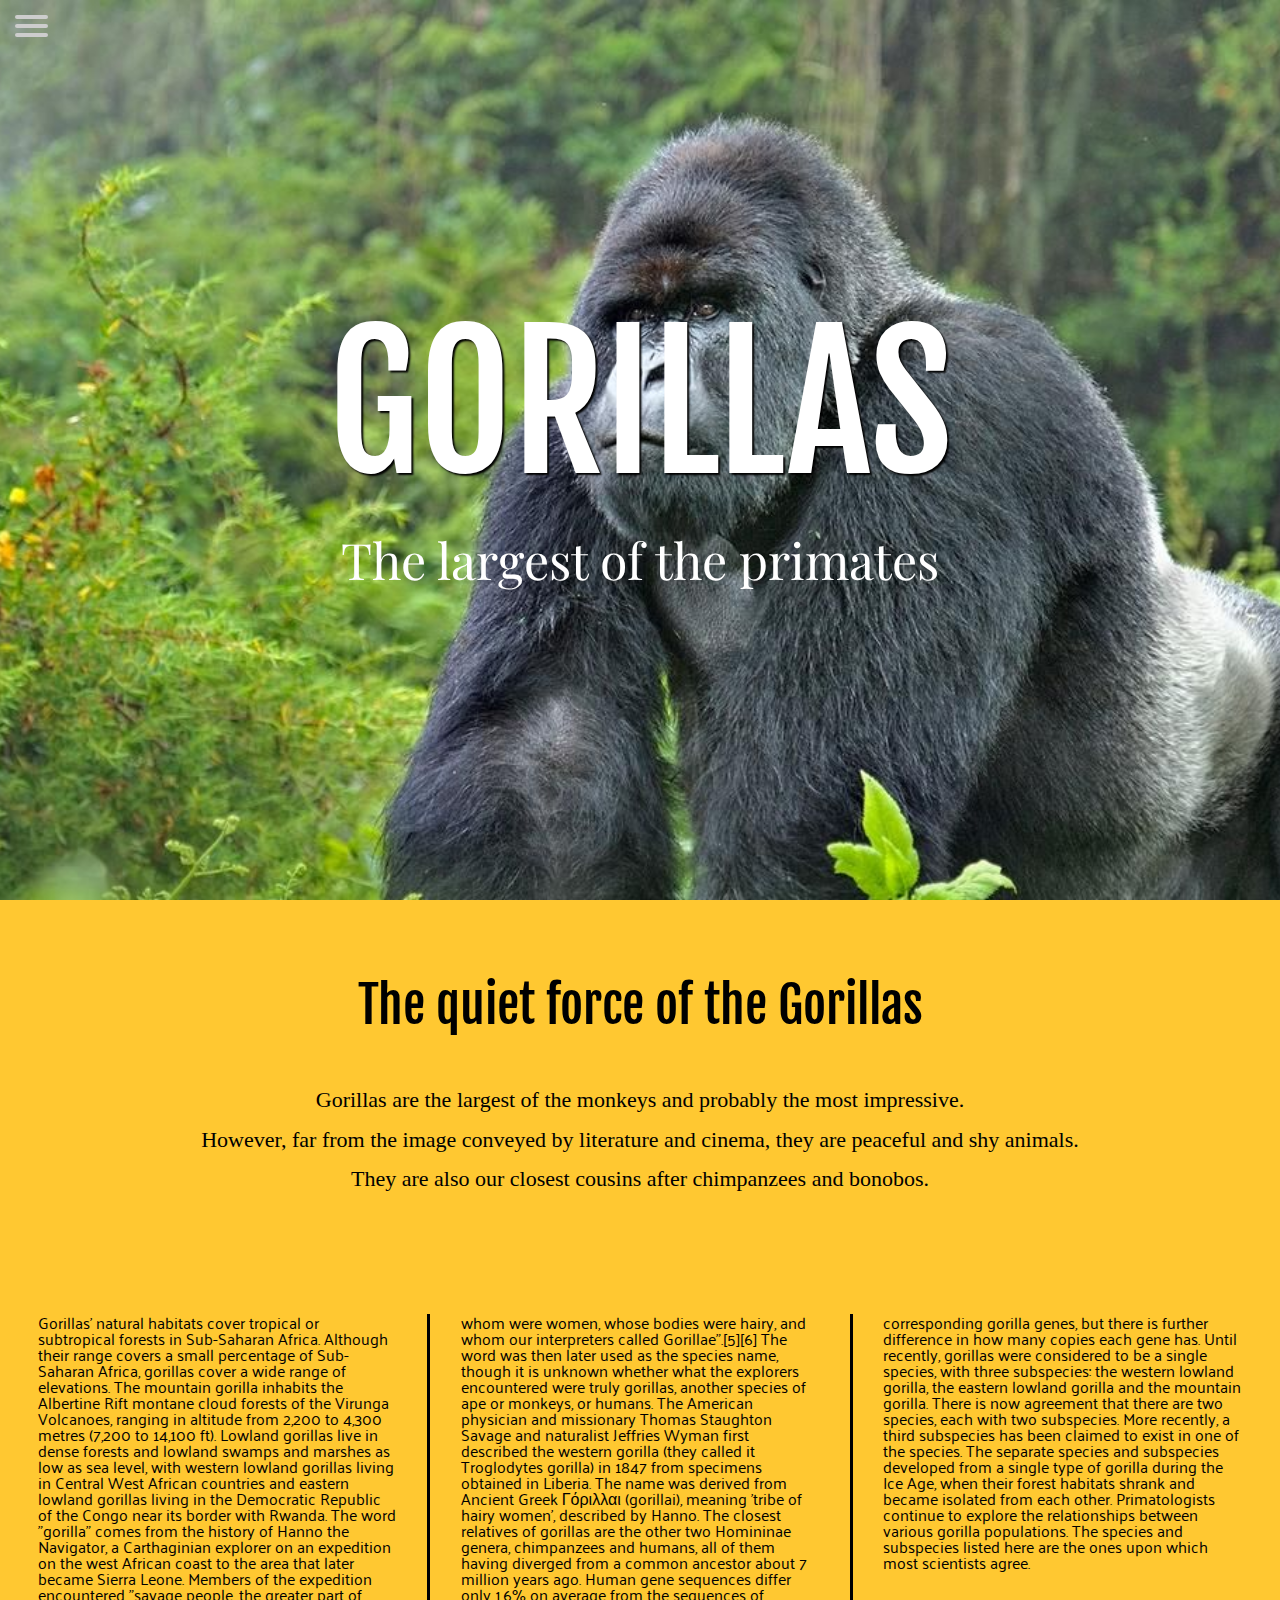
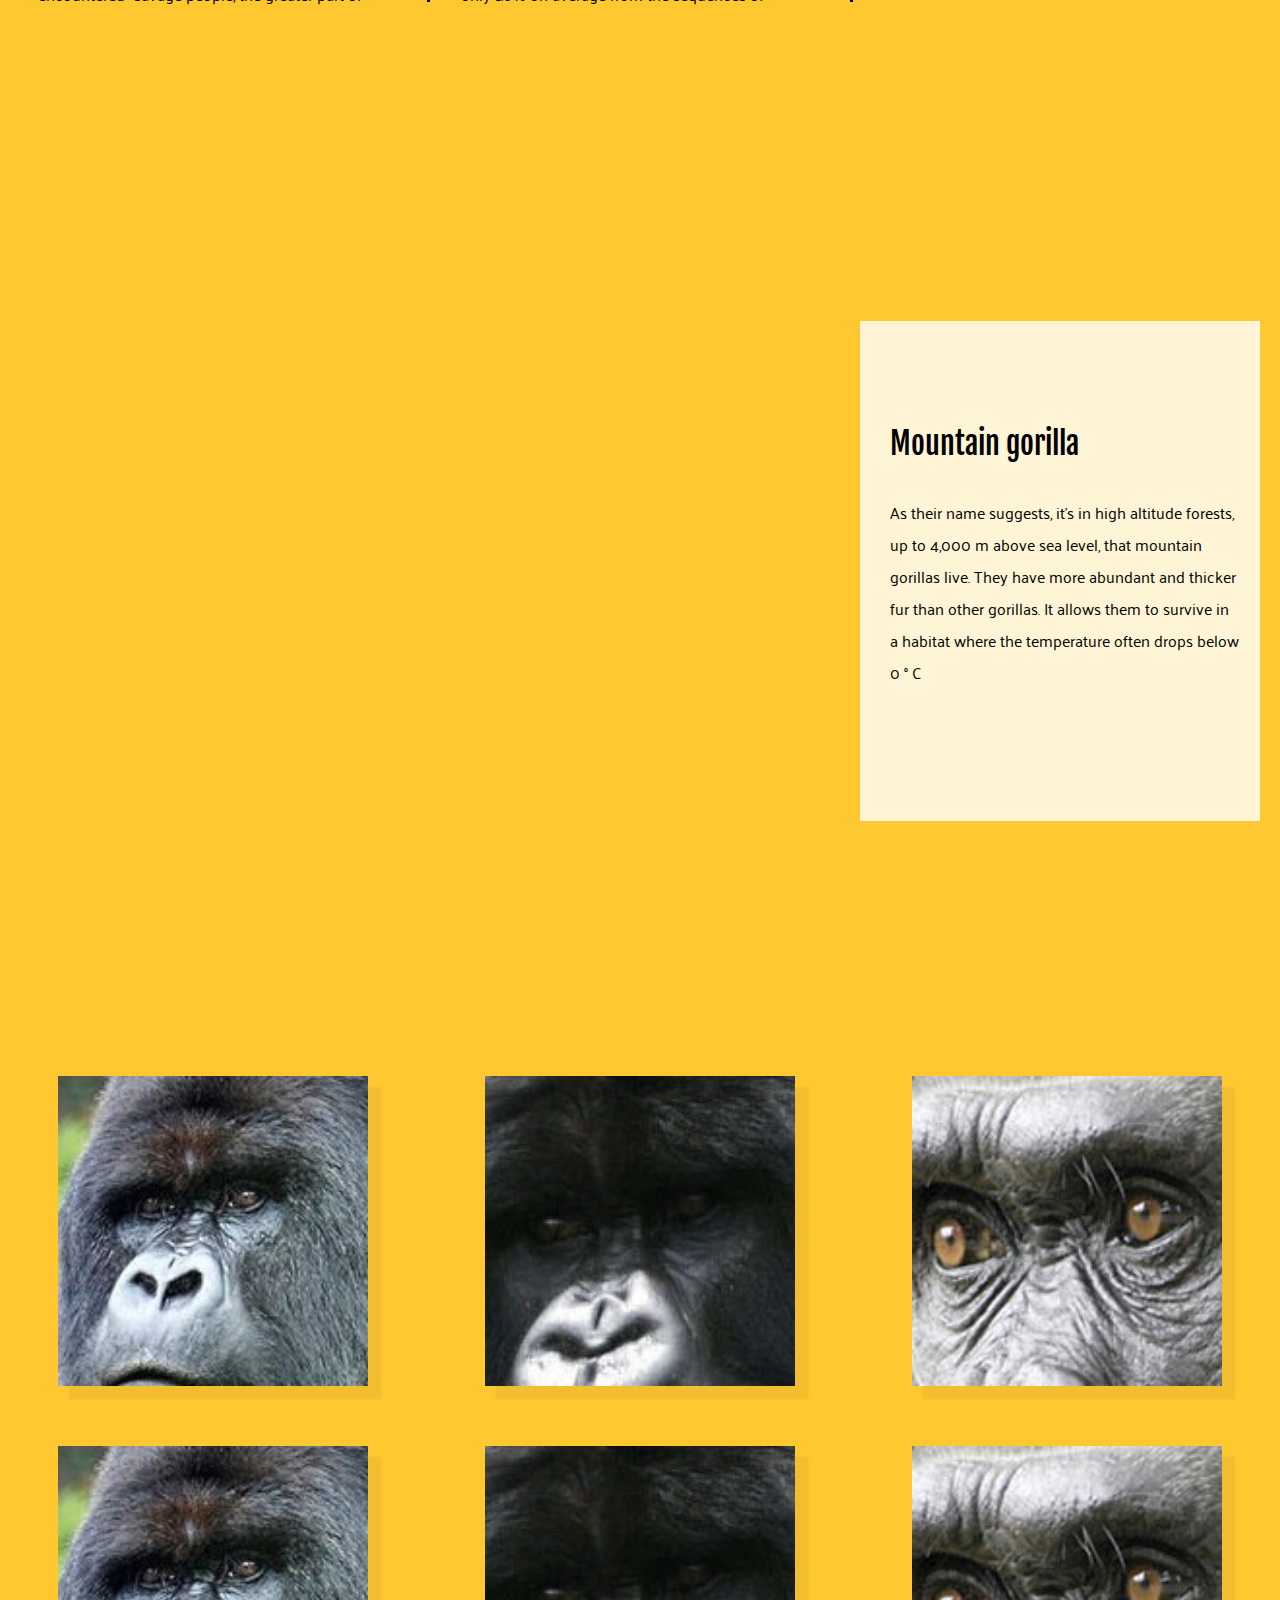
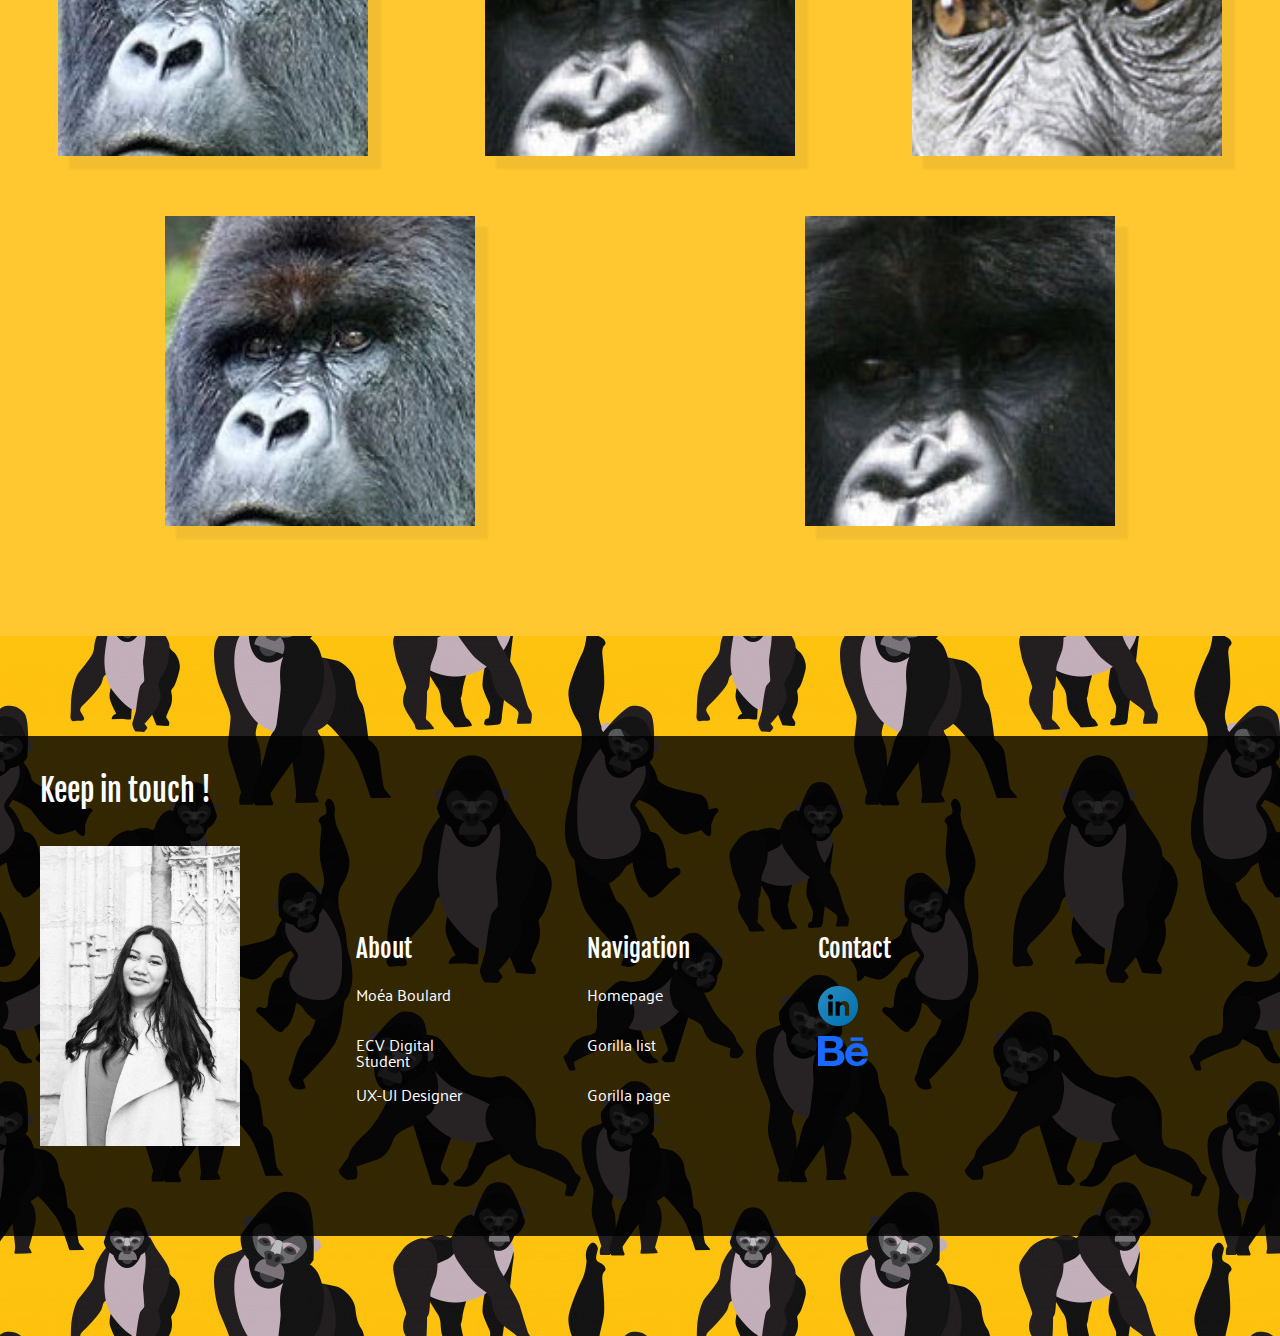
<file: index.html>
<!DOCTYPE html>
<html lang=fr dir="ltr">
<head>
  <meta charset="utf-8">
  <link rel="stylesheet" href="css/styles.css">
  <link href="https://fonts.googleapis.com/css?family=Fjalla+One&display=swap" rel="stylesheet">
  <link href="https://fonts.googleapis.com/css?family=Playfair+Display&display=swap" rel="stylesheet">
  <link href="https://fonts.googleapis.com/css?family=Roboto:900" rel="stylesheet">
  <title>HOMEPAGE</title>
</head>
<body>
  <header>
    <a href="#main-menu" class="menu-toggle">
      <div class="burger-breads">
        <span></span>
        <span></span>
        <span></span>
      </div>
    </a>
    <nav id="moove" role="navigation">
      <div id="menuToggle">
        <input type="checkbox" />
        <span></span>
        <span></span> 
        <span></span>
        <ul id="menu">
          <li><a href="index.html">Home</a></li>
          <li><a href="list.html">Gorilla list</a></li>
          <li><a href="gorilla.html">Gorilla Page</a></li>
        </ul>
      </div>
    </nav>
    <a href="#main-menu-toggle" class="backdrop" hidden></a>
  </header>
  <div class="hero">
    <div class="contain">
      <h2 class="para-title">GORILLAS</h2>
      <p class="para">The largest of the primates</p>
    </div>
  </div>
  <div class="firstext">
    <p class="ft">The quiet force of the Gorillas</p>
    <p class="ftt">Gorillas are the largest of the monkeys and probably the most impressive.
      <br>However, far from the image conveyed by literature and cinema, they are peaceful and shy animals.
      <br>They are also our closest cousins ​​after chimpanzees and bonobos.</p>
    </div>
    <div class="textlist">
      <p class="pg"> Gorillas' natural habitats cover tropical or subtropical forests in Sub-Saharan Africa. Although their range covers a small percentage of Sub-Saharan Africa, gorillas cover a wide range of elevations. The mountain gorilla inhabits the Albertine Rift montane cloud forests of the Virunga Volcanoes, ranging in altitude from 2,200 to 4,300 metres (7,200 to 14,100 ft). Lowland gorillas live in dense forests and lowland swamps and marshes as low as sea level, with western lowland gorillas living in Central West African countries and eastern lowland gorillas living in the Democratic Republic of the Congo near its border with Rwanda.

        The word "gorilla" comes from the history of Hanno the Navigator, a Carthaginian explorer on an expedition on the west African coast to the area that later became Sierra Leone. Members of the expedition encountered "savage people, the greater part of whom were women, whose bodies were hairy, and whom our interpreters called Gorillae".[5][6] The word was then later used as the species name, though it is unknown whether what the explorers encountered were truly gorillas, another species of ape or monkeys, or humans. The American physician and missionary Thomas Staughton Savage and naturalist Jeffries Wyman first described the western gorilla (they called it Troglodytes gorilla) in 1847 from specimens obtained in Liberia. The name was derived from Ancient Greek Γόριλλαι (gorillai), meaning 'tribe of hairy women', described by Hanno.

        The closest relatives of gorillas are the other two Homininae genera, chimpanzees and humans, all of them having diverged from a common ancestor about 7 million years ago. Human gene sequences differ only 1.6% on average from the sequences of corresponding gorilla genes, but there is further difference in how many copies each gene has. Until recently, gorillas were considered to be a single species, with three subspecies: the western lowland gorilla, the eastern lowland gorilla and the mountain gorilla. There is now agreement that there are two species, each with two subspecies. More recently, a third subspecies has been claimed to exist in one of the species. The separate species and subspecies developed from a single type of gorilla during the Ice Age, when their forest habitats shrank and became isolated from each other.
        Primatologists continue to explore the relationships between various gorilla populations. The species and subspecies listed here are the ones upon which most scientists agree.
      </p>
    </div>
    <div class="container">
      <div class="textcontainer">
        <h3 class="titlecontainer">Mountain gorilla</h3>
        <p class="paracontainer">
          As their name suggests, it’s in high altitude forests,
          up to 4,000 m above sea level,
          that mountain gorillas live.
          They have more abundant and thicker fur
          than other gorillas. It allows them to survive
          in a habitat where the temperature often drops
          below 0 ° C</p>
        </div>
      </div>
      <div class="listblock">
        <div class="block1"></div>
        <div class="block2"></div>
        <div class="block3"></div>
        <div class="block1"></div>
        <div class="block2"></div>
        <div class="block3"></div>
        <div class="block1"></div>
        <div class="block2"></div>
      </div>
    </body>
    <footer>
      <div class="container-footer">
        <p class="para-footer">Keep in touch !</p>
        <img src="images/lg/moea.jpg" alt="photo d'identité" class="profile-pic">
        <p class="para-nav1">About</p>
        <p class="para-1">Moéa Boulard</p>
        <p class="identity">ECV Digital Student</p>
        <p class="identity2">UX-UI Designer</p>
        <p class="para-nav">Navigation</p>
        <p class="para-2"><a class="button-footer" href="index.html">Homepage</a></p>
        <p class="para-3"><a class="button-footer" href="list.html">Gorilla list</a></p>
        <p class="para-4"><a class="button-footer" href="gorilla.html">Gorilla page</a></p>
        <p class="para-nav2">Contact</p>
        <a class="icon-linkedin" href="https://www.linkedin.com/in/moeaboulard/"><img src="images/lg/in.png" alt="linkedin" class="linkedin"></a>
        <a class="icon-behance" href="https://www.behance.net/moaboulard"><img src="images/lg/behance.png" alt="behance" class="behance"></a>
      </div>
    </footer>
    </html>
</file>
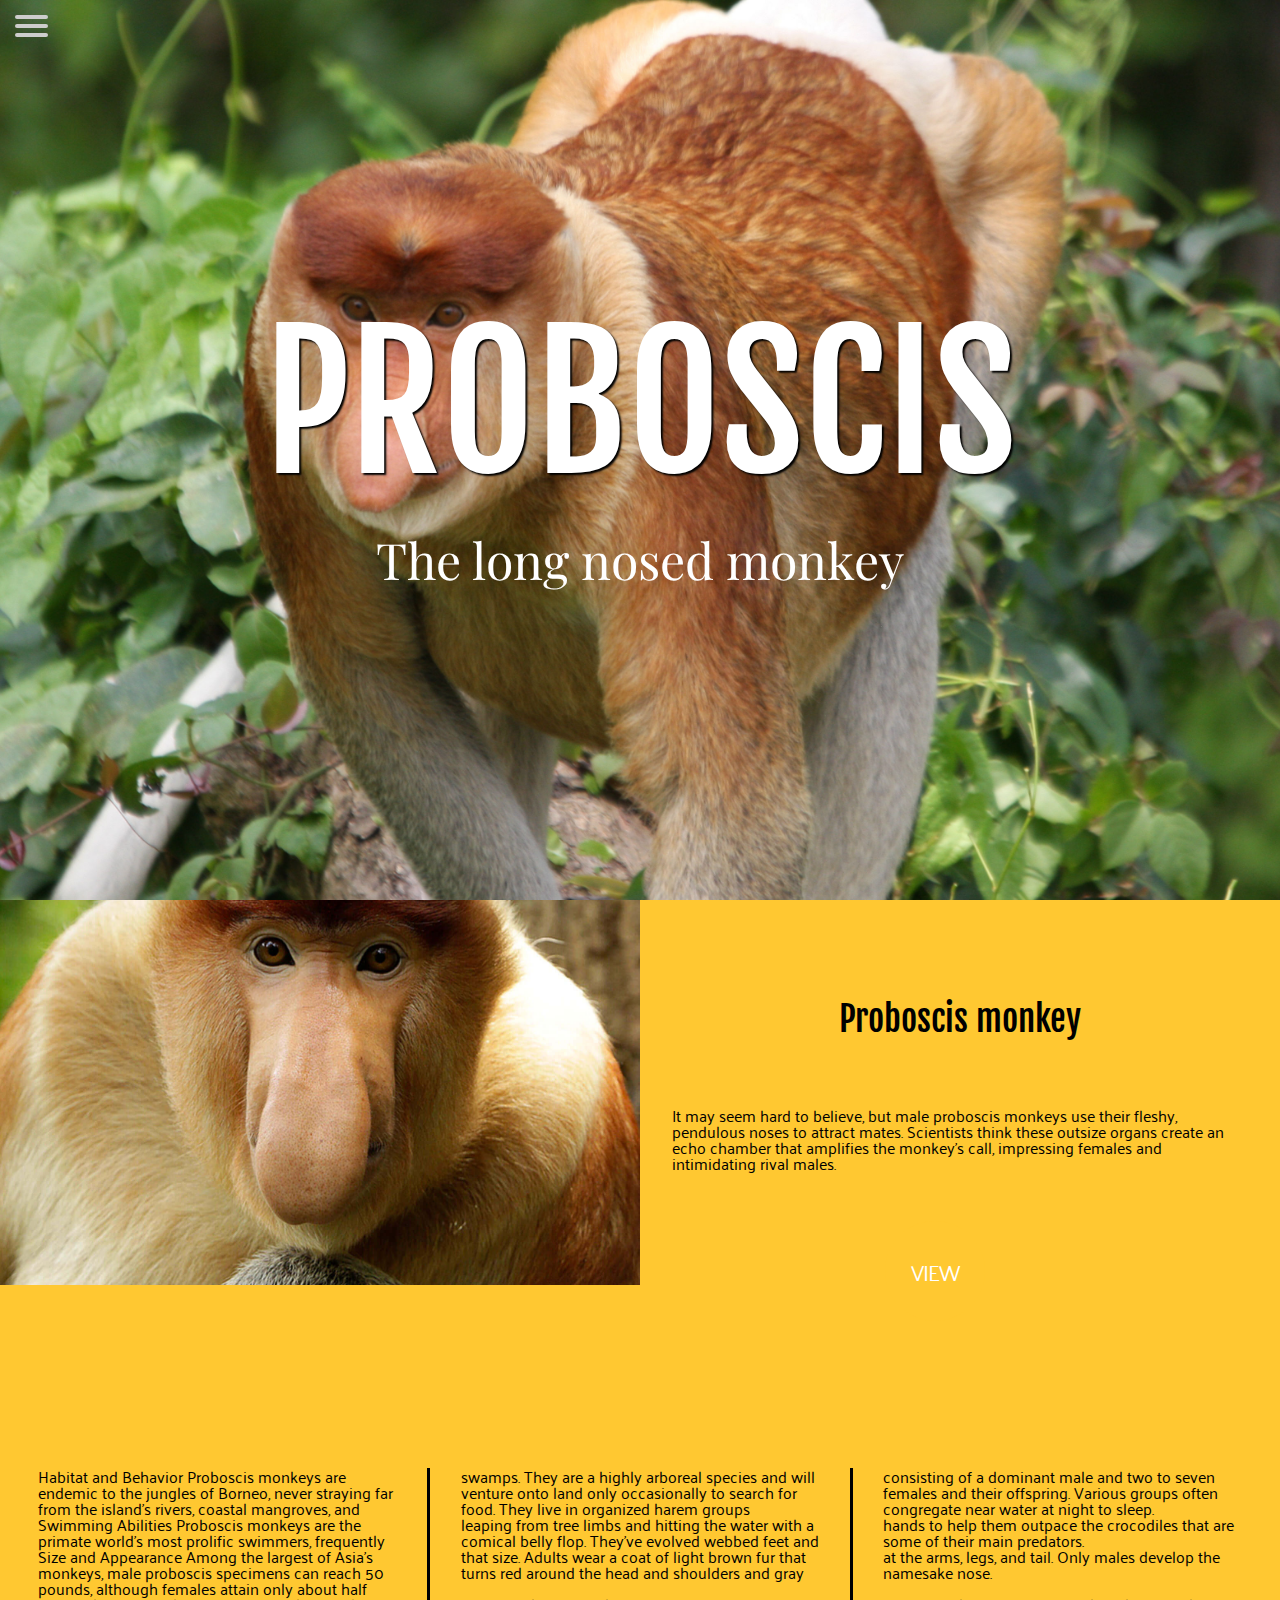
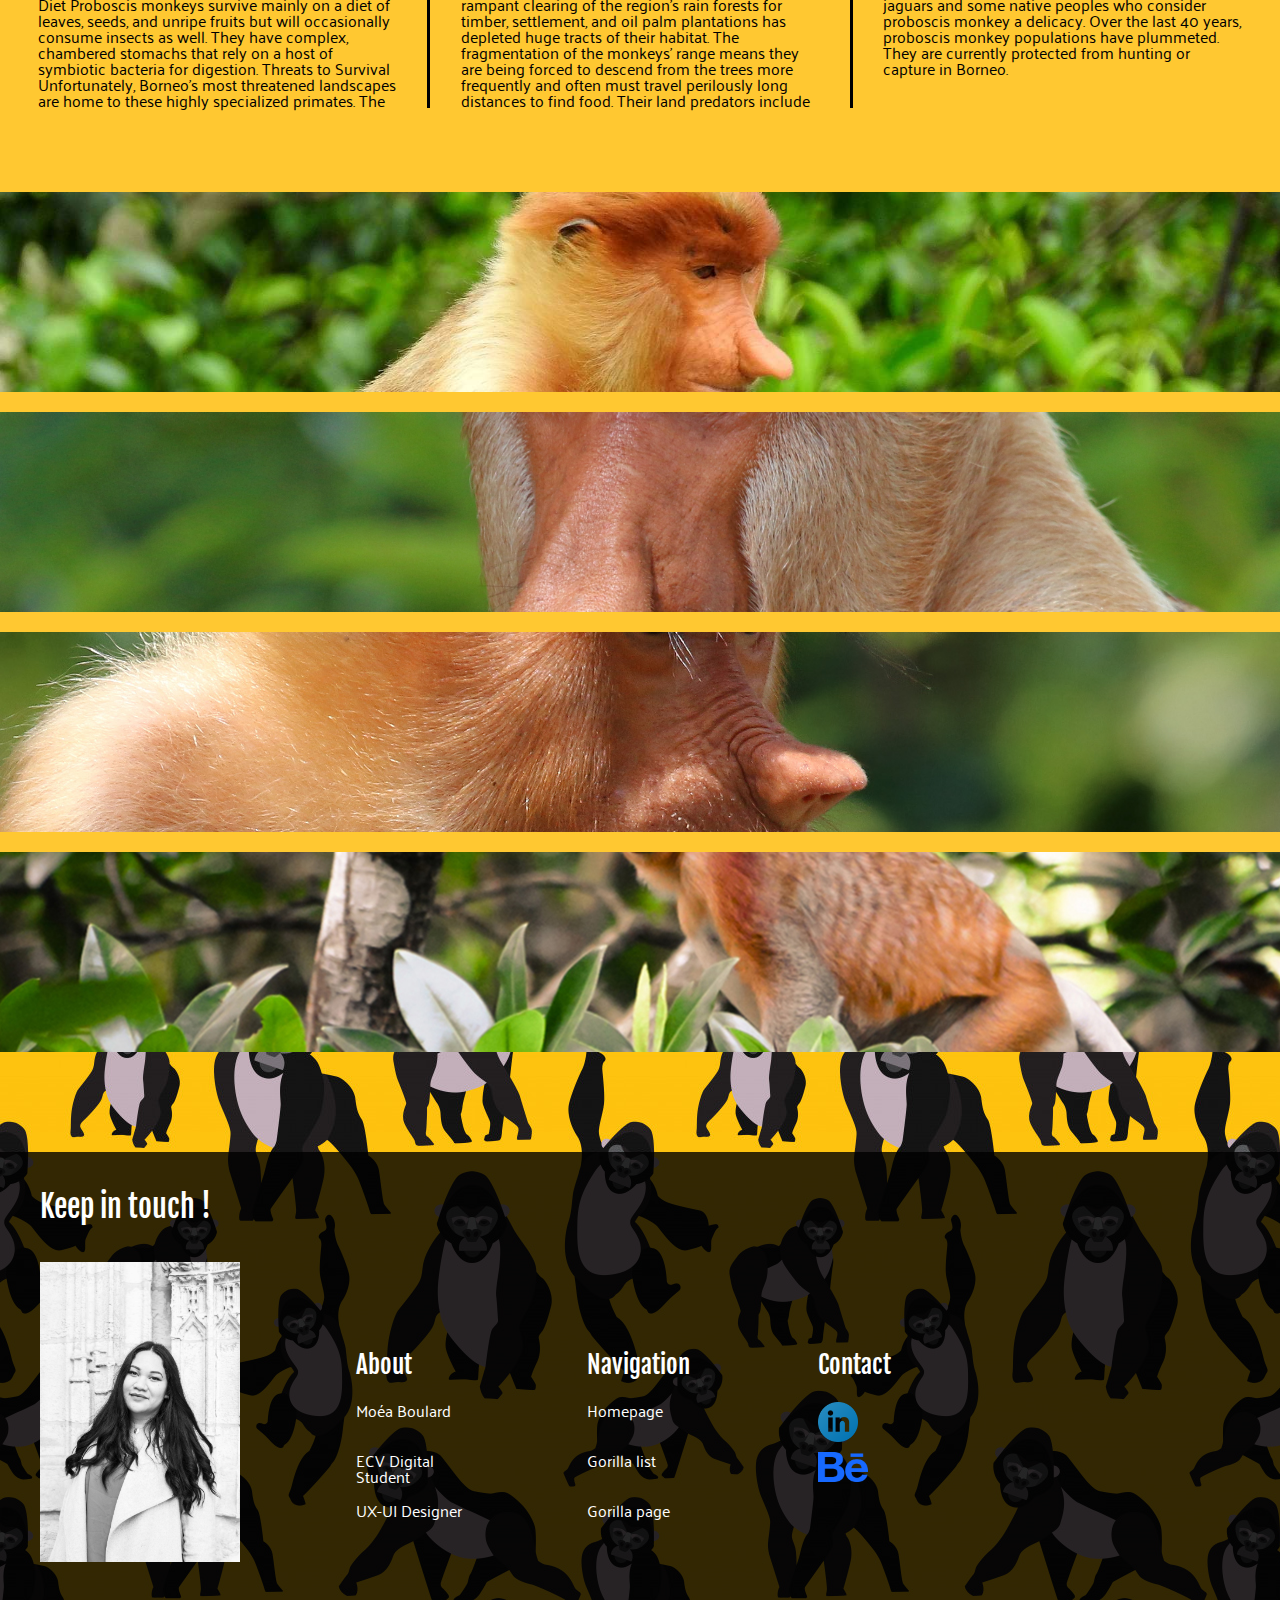
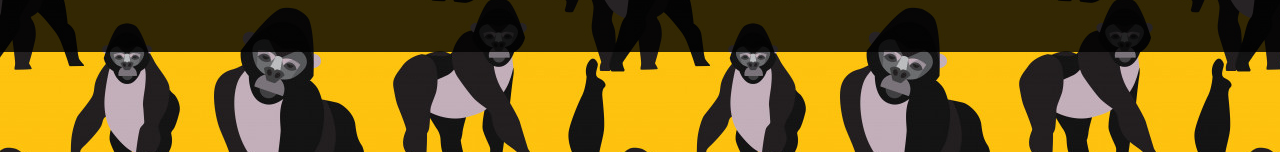
<file: gorilla.html>
<!DOCTYPE html>
<html lang=fr dir="ltr">
<head>
  <meta charset="utf-8">
  <link rel="stylesheet" href="css/styles.css">
  <link href="https://fonts.googleapis.com/css?family=Fjalla+One&display=swap" rel="stylesheet">
  <link href="https://fonts.googleapis.com/css?family=Fjalla+One&display=swap" rel="stylesheet">
  <link href="https://fonts.googleapis.com/css?family=Playfair+Display&display=swap" rel="stylesheet">
  <link href="https://fonts.googleapis.com/css?family=Roboto:900" rel="stylesheet">
  <title>Gorilla List</title>
</head>
<body>
  <header>
    <a href="#main-menu" class="menu-toggle">
      <div class="burger-breads">
        <span></span>
        <span></span>
        <span></span>
      </div>
    </a>
    <nav id="moove" role="navigation">
      <div id="menuToggle">
        <input type="checkbox"/>
        <span></span>
        <span></span>
        <span></span>
        <ul id="menu">
          <li><a href="index.html">Home</a></li>
          <li><a href="list.html">Gorilla list</a></li>
          <li><a href="gorilla.html">Gorilla Page</a></li>
        </ul>
      </div>
    </nav>
    <a href="#main-menu-toggle" class="backdrop" hidden></a>
  </header>
  <div class="hero2">
    <div class="contain">
      <h2 class="para-title">PROBOSCIS</h2>
      <p class="para">The long nosed monkey</p>
    </div>
  </div>
  <div class="middle-image">
    <div class="mid-img"><img class="size-img" src="images/lg/proboscis-01.jpg"></div>
    <div class="middle-container">
      <h2 class="middle-title">Proboscis monkey</h2>
      <p class="text-img">It may seem hard to believe, but male proboscis monkeys use their fleshy, pendulous noses to attract mates. Scientists think these outsize organs create an echo chamber that amplifies the monkey’s call, impressing females and intimidating rival males.</p>
      <a class="pulse-button" href="pagenodesi.html">view</a>
    </div>
  </div>
  <div class="textlist center">
    <p class="pg">Habitat and Behavior
      Proboscis monkeys are endemic to the jungles of Borneo, never straying far from the island’s rivers, coastal mangroves, and swamps. They are a highly arboreal species and will venture onto land only occasionally to search for food. They live in organized harem groups consisting of a dominant male and two to seven females and their offspring. Various groups often congregate near water at night to sleep.</p>
      <p class="pg">Swimming Abilities
        Proboscis monkeys are the primate world’s most prolific swimmers, frequently leaping from tree limbs and hitting the water with a comical belly flop. They’ve evolved webbed feet and hands to help them outpace the crocodiles that are some of their main predators.</p>
        <p class="pg">Size and Appearance
          Among the largest of Asia’s monkeys, male proboscis specimens can reach 50 pounds, although females attain only about half that size. Adults wear a coat of light brown fur that turns red around the head and shoulders and gray at the arms, legs, and tail. Only males develop the namesake nose.</p>
          <p class="pg">Diet
            Proboscis monkeys survive mainly on a diet of leaves, seeds, and unripe fruits but will occasionally consume insects as well. They have complex, chambered stomachs that rely on a host of symbiotic bacteria for digestion.
            Threats to Survival
            Unfortunately, Borneo’s most threatened landscapes are home to these highly specialized primates. The rampant clearing of the region’s rain forests for timber, settlement, and oil palm plantations has depleted huge tracts of their habitat. The fragmentation of the monkeys' range means they are being forced to descend from the trees more frequently and often must travel perilously long distances to find food. Their land predators include jaguars and some native peoples who consider proboscis monkey a delicacy.
            Over the last 40 years, proboscis monkey populations have plummeted. They are currently protected from hunting or capture in Borneo.</p>
          </div>
          <div class="grande-img"><img class="grand-monkey" src="images/lg/proboscis-02.jpg"></div>
          <div class="grande-img"><img class="grand-monkey" src="images/lg/proboscis-04.jpg"></div>
          <div class="grande-img"><img class="grand-monkey" src="images/lg/proboscis-03.jpg"></div>
          <div class="grande-img"><img class="grand-monkey" src="images/lg/proboscis-05.jpg"></div>
        </div>
      </body>
      <footer>
        <div class="container-footer">
          <p class="para-footer">Keep in touch !</p>
          <img src="images/lg/moea.jpg" alt="photo d'identité" class="profile-pic">
          <p class="para-nav1">About</p>
          <p class="para-1">Moéa Boulard</p>
          <p class="identity">ECV Digital Student</p>
          <p class="identity2">UX-UI Designer</p>
          <p class="para-nav">Navigation</p>
          <p class="para-2"><a class="button-footer" href="index.html">Homepage</a></p>
          <p class="para-3"><a class="button-footer" href="list.html">Gorilla list</a></p>
          <p class="para-4"><a class="button-footer" href="gorilla.html">Gorilla page</a></p>
          <p class="para-nav2">Contact</p>
          <a class="icon-linkedin" href="https://www.linkedin.com/in/moeaboulard/"><img src="images/lg/in.png" alt="linkedin" class="linkedin"></a>
          <a class="icon-behance" href="https://www.behance.net/moaboulard"><img src="images/lg/behance.png" alt="behance" class="behance"></a>
        </div>
      </footer>
      </html>
</file>
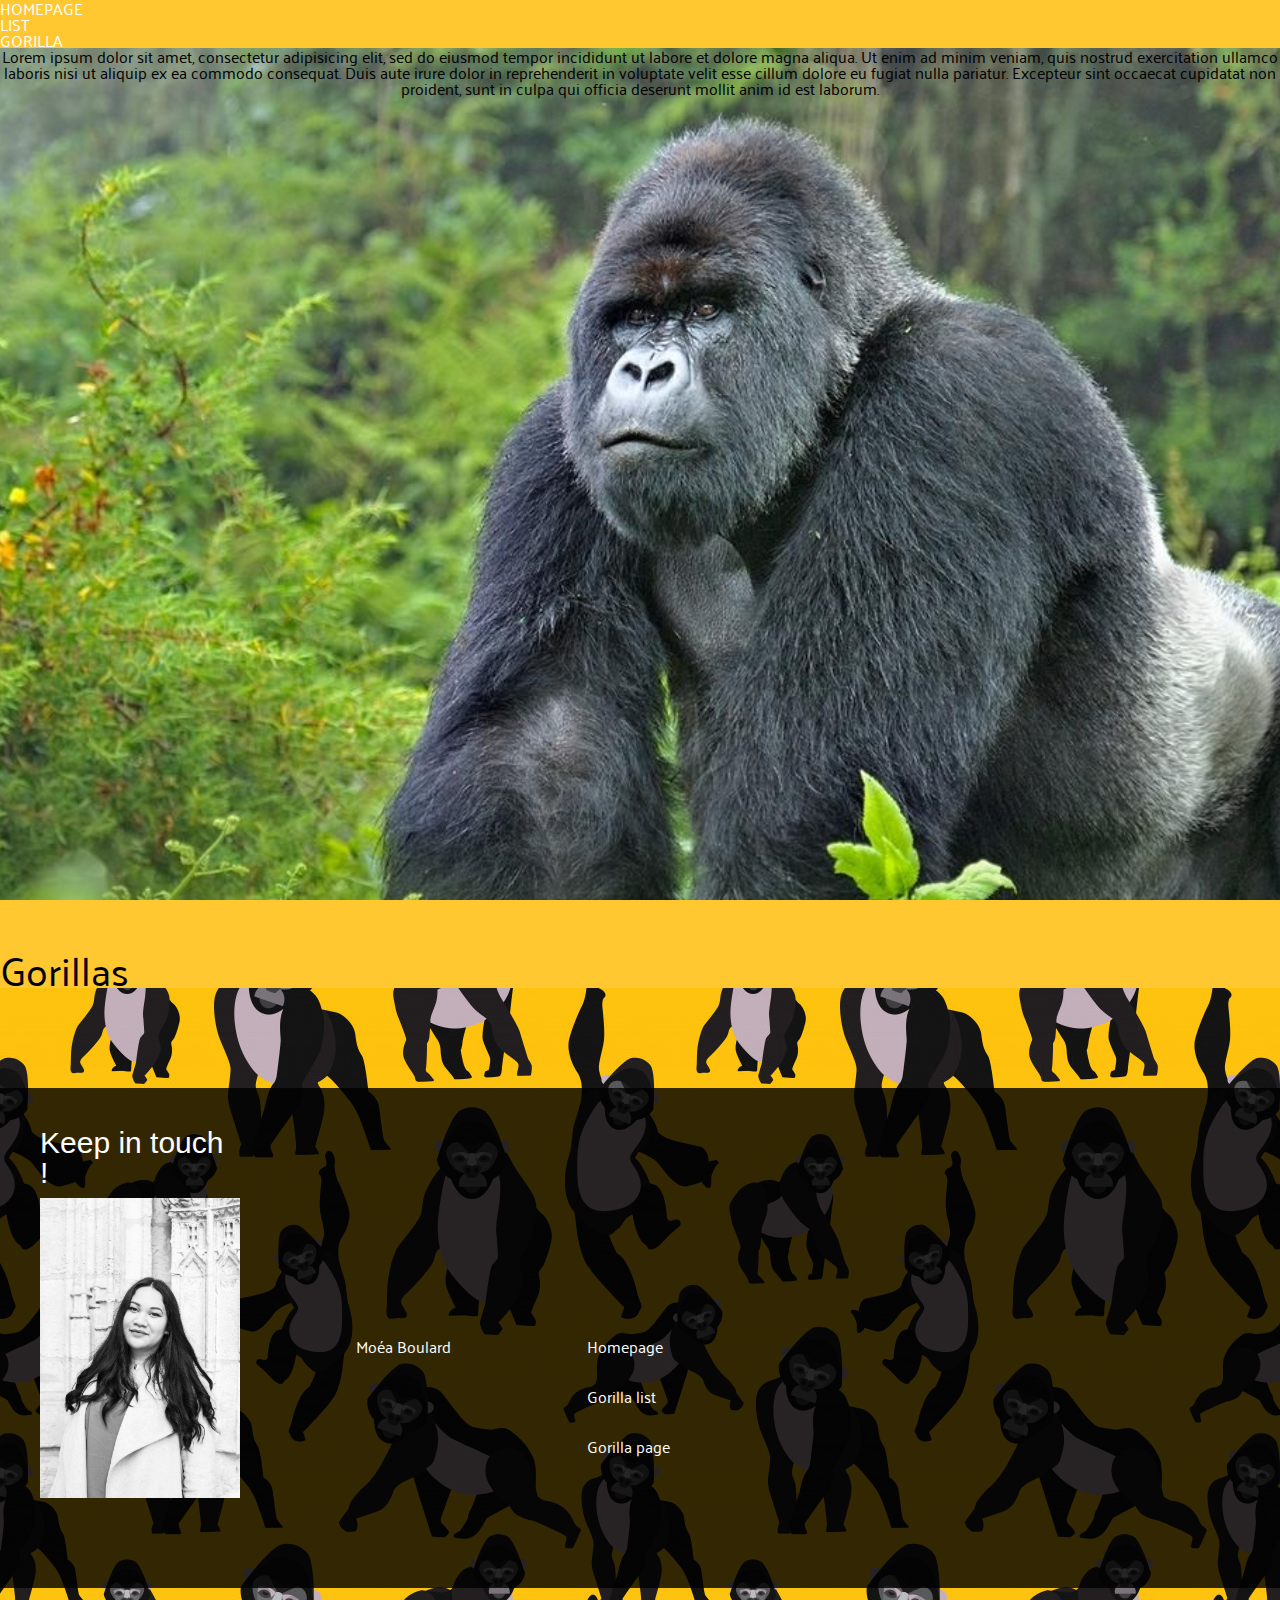
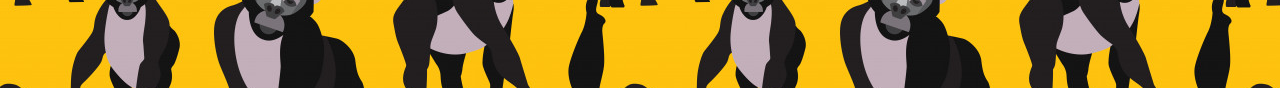
<file: homepage.html>
<!DOCTYPE html>
<html lang="en" dir="ltr">
  <head>
    <meta charset="utf-8">
    <title></title>
    <link rel="stylesheet" href="css/styles.css">
  </head>
  <body>
    <header>
      <nav>
        <ul>
          <li><a href="homepage.html">HOMEPAGE</a></li>
          <li><a href="list.html">LIST</a></li>
          <li><a href="gorilla.html">GORILLA</a></li>
        </ul>
      </nav>
    </header>

    <article class="hero">
      <p>Lorem ipsum dolor sit amet, consectetur adipisicing elit,
        sed do eiusmod tempor incididunt ut labore et dolore magna aliqua.
        Ut enim ad minim veniam, quis nostrud exercitation ullamco laboris
        nisi ut aliquip ex ea commodo consequat. Duis aute irure dolor in
        reprehenderit in voluptate velit esse cillum dolore eu fugiat nulla
        pariatur. Excepteur sint occaecat cupidatat non proident,
        sunt in culpa qui officia deserunt mollit anim id est laborum.</p>
    </article>

  <article class="">
    <h1>Gorillas</h1>
  </article>
  </body>

  <footer>
    <div class="container-footer">
      <p class="para-footer">Keep in touch !</p>
      <img src="images/lg/moea.jpg" alt="photo d'identité" class="profile-pic">
      <p class="para-1">Moéa Boulard</p>
      <p class="para-2">Homepage</p>
      <p class="para-3">Gorilla list</p>
      <p class="para-4">Gorilla page</p>
 
    </div>
  </footer>
</html>
</file>
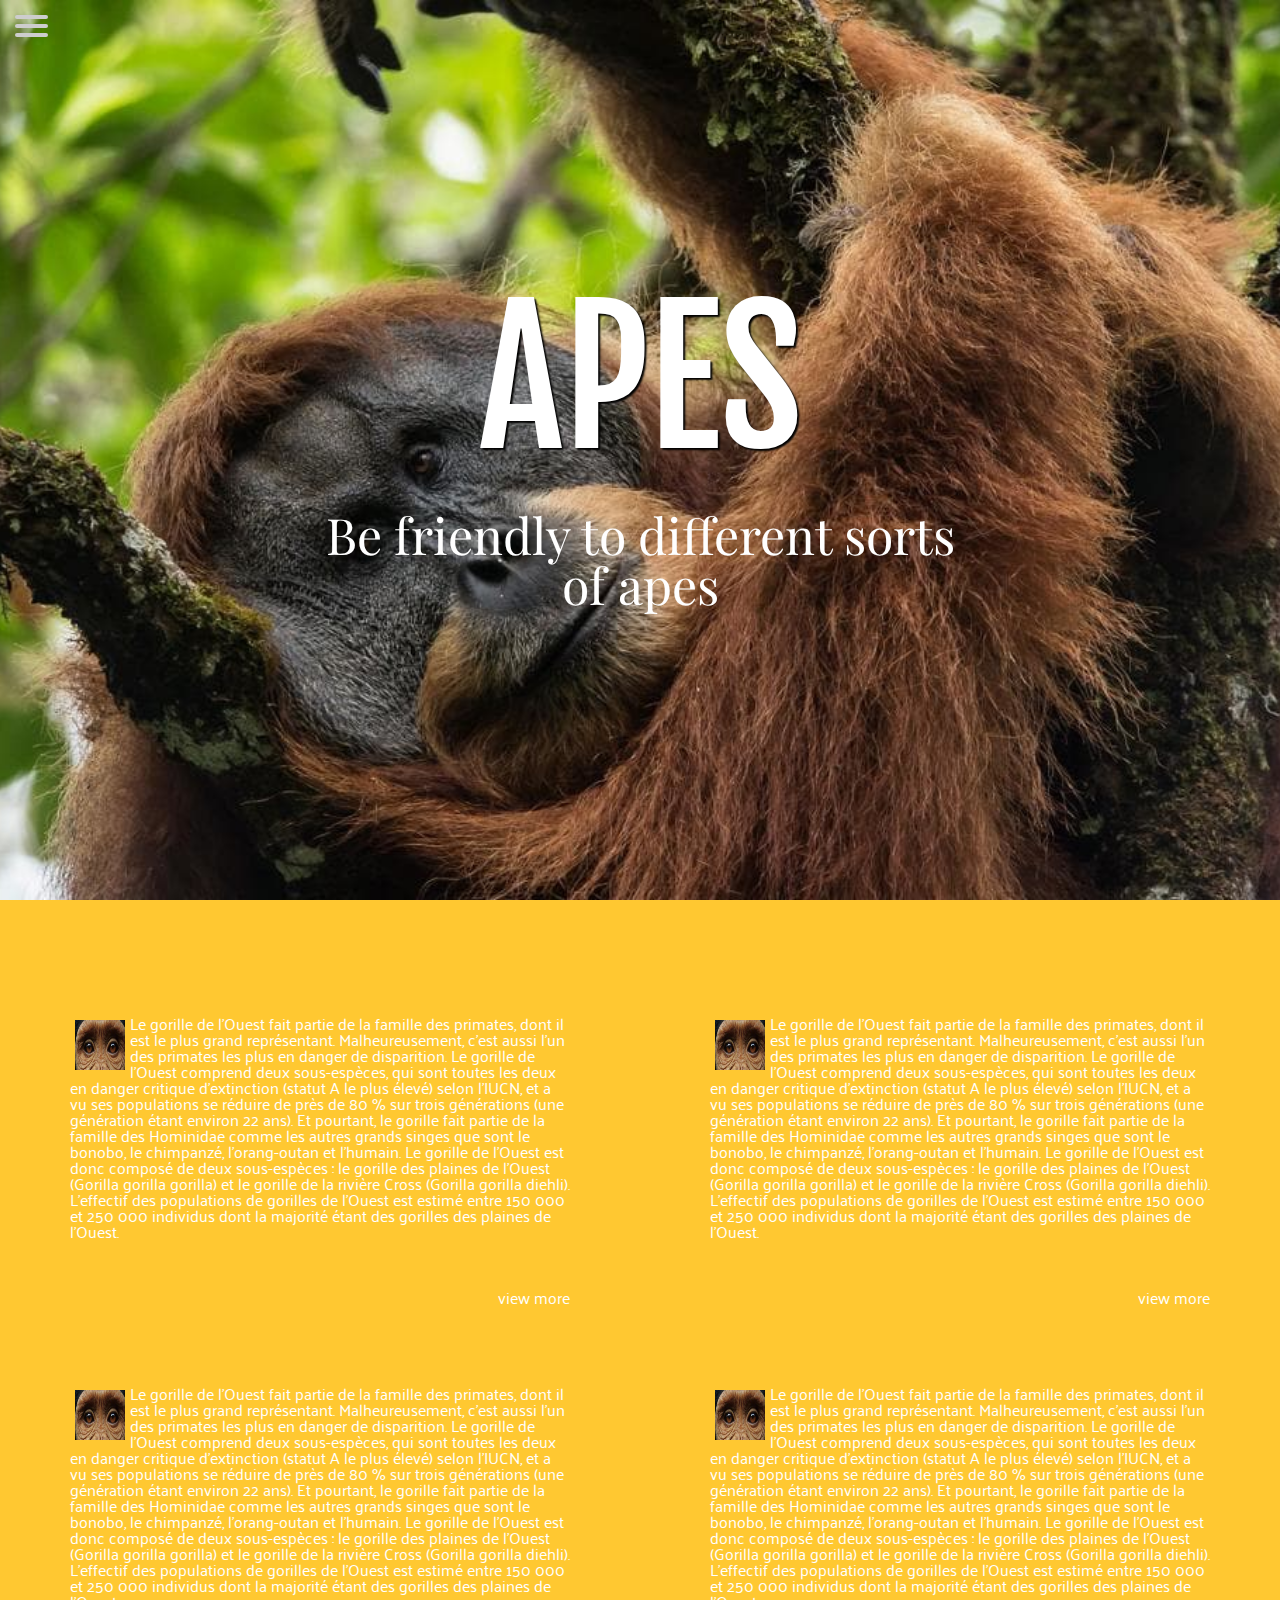
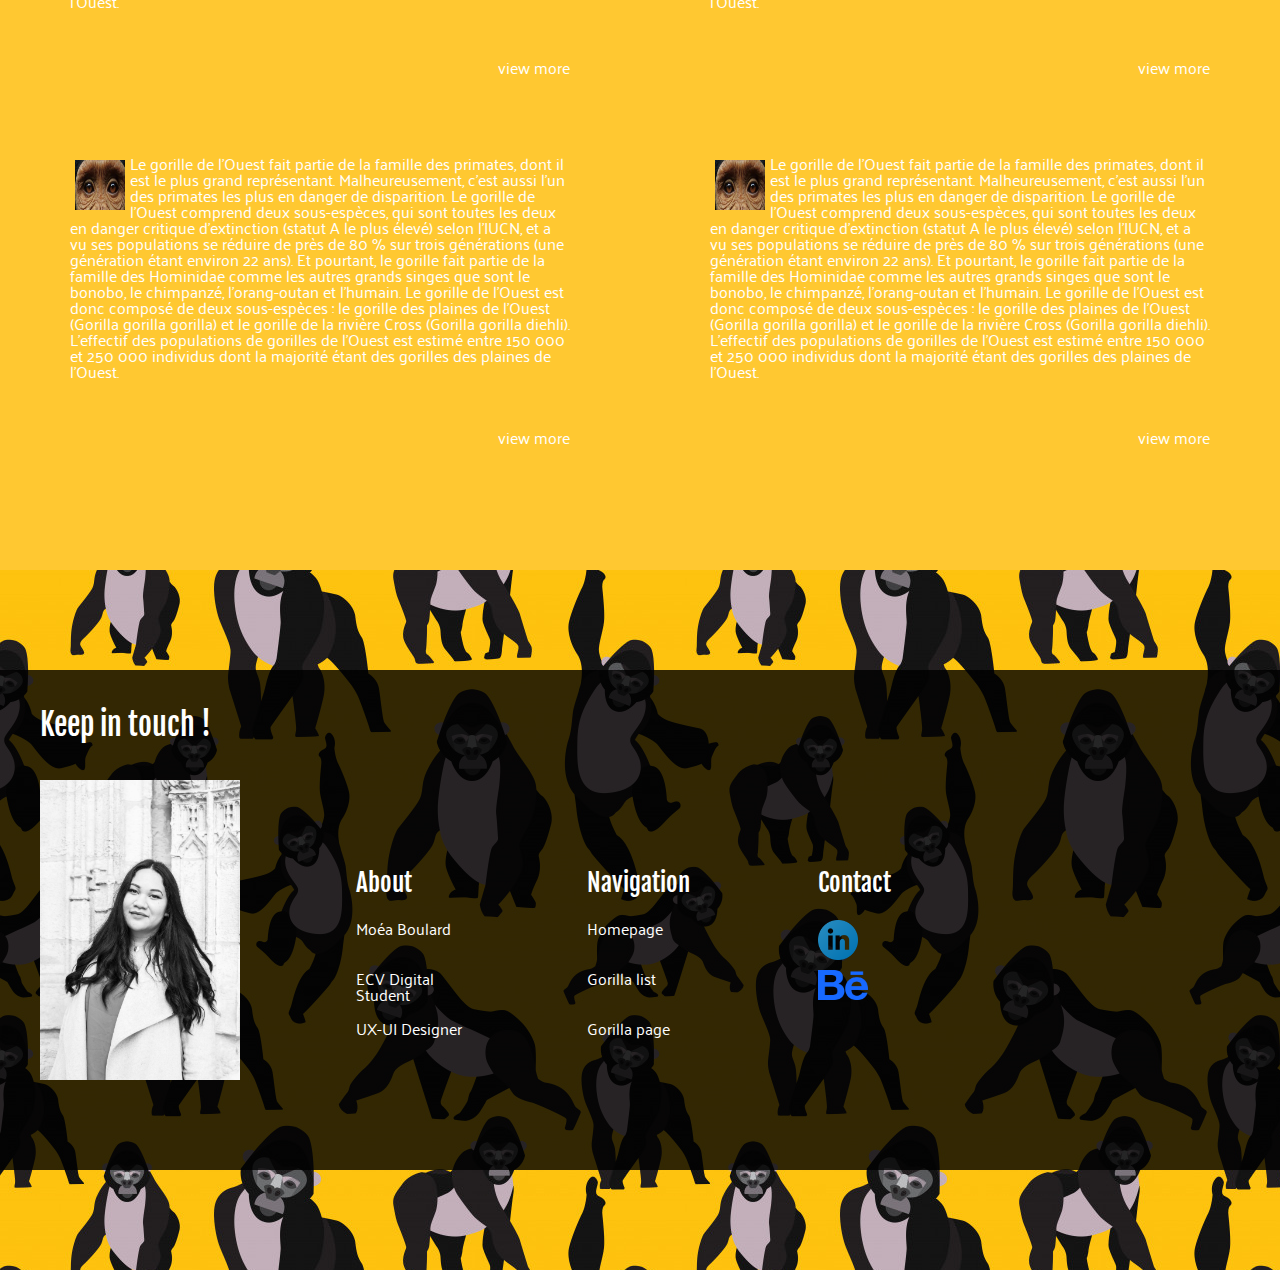
<file: list.html>
<!DOCTYPE html>
<html lang=fr dir="ltr">
<head>
  <meta charset="utf-8">
  <link rel="stylesheet" href="css/styles.css">
  <link href="https://fonts.googleapis.com/css?family=Fjalla+One&display=swap" rel="stylesheet">
  <link href="https://fonts.googleapis.com/css?family=Playfair+Display&display=swap" rel="stylesheet">
  <link href="https://fonts.googleapis.com/css?family=Roboto:900" rel="stylesheet">
  <title>Gorilla List</title>
</head>
<body>
  <header>
    <a href="#main-menu" class="menu-toggle">
      <div class="burger-breads">
        <span></span>
        <span></span>
        <span></span>
      </div>
    </a>
    <nav id="moove" role="navigation">
      <div id="menuToggle">
        <input type="checkbox" />
        <span></span>
        <span></span>
        <span></span>
        <ul id="menu">
          <li><a href="index.html">Home</a></li>
          <li><a href="list.html">Gorilla list</a></li>
          <li><a href="gorilla.html">Gorilla Page</a></li>
        </ul>
      </div>
    </nav>
    <a href="#main-menu-toggle" class="backdrop" hidden></a>
  </header>
  <div class="hero3">
    <div class="contain">
      <h2 class="para-title">APES</h2>
      <p class="para">Be friendly to different sorts of apes</p>
    </div>
  </div>

  <div class="listblock">
    <div class="block">
      <img class="logo_img" src="images/th/th-gorilla11.jpg" alt="image de gorille">
      <p class="text">Le gorille de l’Ouest fait partie de la famille des primates, dont il est le plus grand représentant. Malheureusement, c’est aussi l’un des primates les plus en danger de disparition. Le gorille de l’Ouest comprend deux sous-espèces, qui sont toutes les deux en danger critique d’extinction (statut A le plus élevé) selon l’IUCN, et a vu ses populations se réduire de près de 80 % sur trois générations (une génération étant environ 22 ans). Et pourtant, le gorille fait partie de la famille des Hominidae comme les autres grands singes que sont le bonobo, le chimpanzé, l’orang-outan et l’humain. Le gorille de l’Ouest est donc composé de deux sous-espèces : le gorille des plaines de l’Ouest (Gorilla gorilla gorilla) et le gorille de la rivière Cross (Gorilla gorilla diehli). L’effectif des populations de gorilles de l’Ouest est estimé entre 150 000 et 250 000 individus dont la majorité étant des gorilles des plaines de l’Ouest.
      </p>
      <a class="lien-right" href="pagenodesi.html">view more</a>
    </div>
    <div class="block">
      <img class="logo_img" src="images/th/th-gorilla11.jpg" alt="image de gorille">
      <p class="text">Le gorille de l’Ouest fait partie de la famille des primates, dont il est le plus grand représentant. Malheureusement, c’est aussi l’un des primates les plus en danger de disparition. Le gorille de l’Ouest comprend deux sous-espèces, qui sont toutes les deux en danger critique d’extinction (statut A le plus élevé) selon l’IUCN, et a vu ses populations se réduire de près de 80 % sur trois générations (une génération étant environ 22 ans). Et pourtant, le gorille fait partie de la famille des Hominidae comme les autres grands singes que sont le bonobo, le chimpanzé, l’orang-outan et l’humain. Le gorille de l’Ouest est donc composé de deux sous-espèces : le gorille des plaines de l’Ouest (Gorilla gorilla gorilla) et le gorille de la rivière Cross (Gorilla gorilla diehli). L’effectif des populations de gorilles de l’Ouest est estimé entre 150 000 et 250 000 individus dont la majorité étant des gorilles des plaines de l’Ouest.
      </p>
      <a class="lien-right" href="pagenodesi.html">view more</a>
    </div>
    <div class="block">
      <img class="logo_img" src="images/th/th-gorilla11.jpg" alt="image de gorille">
      <p class="text">Le gorille de l’Ouest fait partie de la famille des primates, dont il est le plus grand représentant. Malheureusement, c’est aussi l’un des primates les plus en danger de disparition. Le gorille de l’Ouest comprend deux sous-espèces, qui sont toutes les deux en danger critique d’extinction (statut A le plus élevé) selon l’IUCN, et a vu ses populations se réduire de près de 80 % sur trois générations (une génération étant environ 22 ans). Et pourtant, le gorille fait partie de la famille des Hominidae comme les autres grands singes que sont le bonobo, le chimpanzé, l’orang-outan et l’humain. Le gorille de l’Ouest est donc composé de deux sous-espèces : le gorille des plaines de l’Ouest (Gorilla gorilla gorilla) et le gorille de la rivière Cross (Gorilla gorilla diehli). L’effectif des populations de gorilles de l’Ouest est estimé entre 150 000 et 250 000 individus dont la majorité étant des gorilles des plaines de l’Ouest.
      </p>
      <a class="lien-right" href="pagenodesi.html">view more</a>
    </div>
    <div class="block">
      <img class="logo_img" src="images/th/th-gorilla11.jpg" alt="image de gorille">
      <p class="text">Le gorille de l’Ouest fait partie de la famille des primates, dont il est le plus grand représentant. Malheureusement, c’est aussi l’un des primates les plus en danger de disparition. Le gorille de l’Ouest comprend deux sous-espèces, qui sont toutes les deux en danger critique d’extinction (statut A le plus élevé) selon l’IUCN, et a vu ses populations se réduire de près de 80 % sur trois générations (une génération étant environ 22 ans). Et pourtant, le gorille fait partie de la famille des Hominidae comme les autres grands singes que sont le bonobo, le chimpanzé, l’orang-outan et l’humain. Le gorille de l’Ouest est donc composé de deux sous-espèces : le gorille des plaines de l’Ouest (Gorilla gorilla gorilla) et le gorille de la rivière Cross (Gorilla gorilla diehli). L’effectif des populations de gorilles de l’Ouest est estimé entre 150 000 et 250 000 individus dont la majorité étant des gorilles des plaines de l’Ouest.
      </p>
      <a class="lien-right" href="pagenodesi.html">view more</a>
    </div>
    <div class="block">
      <img class="logo_img" src="images/th/th-gorilla11.jpg" alt="image de gorille">
      <p class="text">Le gorille de l’Ouest fait partie de la famille des primates, dont il est le plus grand représentant. Malheureusement, c’est aussi l’un des primates les plus en danger de disparition. Le gorille de l’Ouest comprend deux sous-espèces, qui sont toutes les deux en danger critique d’extinction (statut A le plus élevé) selon l’IUCN, et a vu ses populations se réduire de près de 80 % sur trois générations (une génération étant environ 22 ans). Et pourtant, le gorille fait partie de la famille des Hominidae comme les autres grands singes que sont le bonobo, le chimpanzé, l’orang-outan et l’humain. Le gorille de l’Ouest est donc composé de deux sous-espèces : le gorille des plaines de l’Ouest (Gorilla gorilla gorilla) et le gorille de la rivière Cross (Gorilla gorilla diehli). L’effectif des populations de gorilles de l’Ouest est estimé entre 150 000 et 250 000 individus dont la majorité étant des gorilles des plaines de l’Ouest.
      </p>
      <a class="lien-right" href="pagenodesi.html">view more</a>
    </div>
    <div class="block">
      <img class="logo_img" src="images/th/th-gorilla11.jpg" alt="image de gorille">
      <p class="text">Le gorille de l’Ouest fait partie de la famille des primates, dont il est le plus grand représentant. Malheureusement, c’est aussi l’un des primates les plus en danger de disparition. Le gorille de l’Ouest comprend deux sous-espèces, qui sont toutes les deux en danger critique d’extinction (statut A le plus élevé) selon l’IUCN, et a vu ses populations se réduire de près de 80 % sur trois générations (une génération étant environ 22 ans). Et pourtant, le gorille fait partie de la famille des Hominidae comme les autres grands singes que sont le bonobo, le chimpanzé, l’orang-outan et l’humain. Le gorille de l’Ouest est donc composé de deux sous-espèces : le gorille des plaines de l’Ouest (Gorilla gorilla gorilla) et le gorille de la rivière Cross (Gorilla gorilla diehli). L’effectif des populations de gorilles de l’Ouest est estimé entre 150 000 et 250 000 individus dont la majorité étant des gorilles des plaines de l’Ouest.
      </p>
      <a class="lien-right" href="pagenodesi.html">view more</a>
    </div>
  </div>
</body>
<footer>
  <div class="container-footer">
    <p class="para-footer">Keep in touch !</p>
    <img src="images/lg/moea.jpg" alt="photo d'identité" class="profile-pic">
    <p class="para-nav1">About</p>
    <p class="para-1">Moéa Boulard</p>
    <p class="identity">ECV Digital Student</p>
    <p class="identity2">UX-UI Designer</p>
    <p class="para-nav">Navigation</p>
    <p class="para-2"><a class="button-footer" href="index.html">Homepage</a></p>
    <p class="para-3"><a class="button-footer" href="list.html">Gorilla list</a></p>
    <p class="para-4"><a class="button-footer" href="gorilla.html">Gorilla page</a></p>
    <p class="para-nav2">Contact</p>
    <a class="icon-linkedin" href="https://www.linkedin.com/in/moeaboulard/"><img src="images/lg/in.png" alt="linkedin" class="linkedin"></a>
    <a class="icon-behance" href="https://www.behance.net/moaboulard"><img src="images/lg/behance.png" alt="behance" class="behance"></a>
  </div>
</footer>
</html>
</file>
<file: css/styles.css>
@import "vendor/reset.css";
@import "typo.css";
@import "layout.css";
@import "main.css";
</file>
